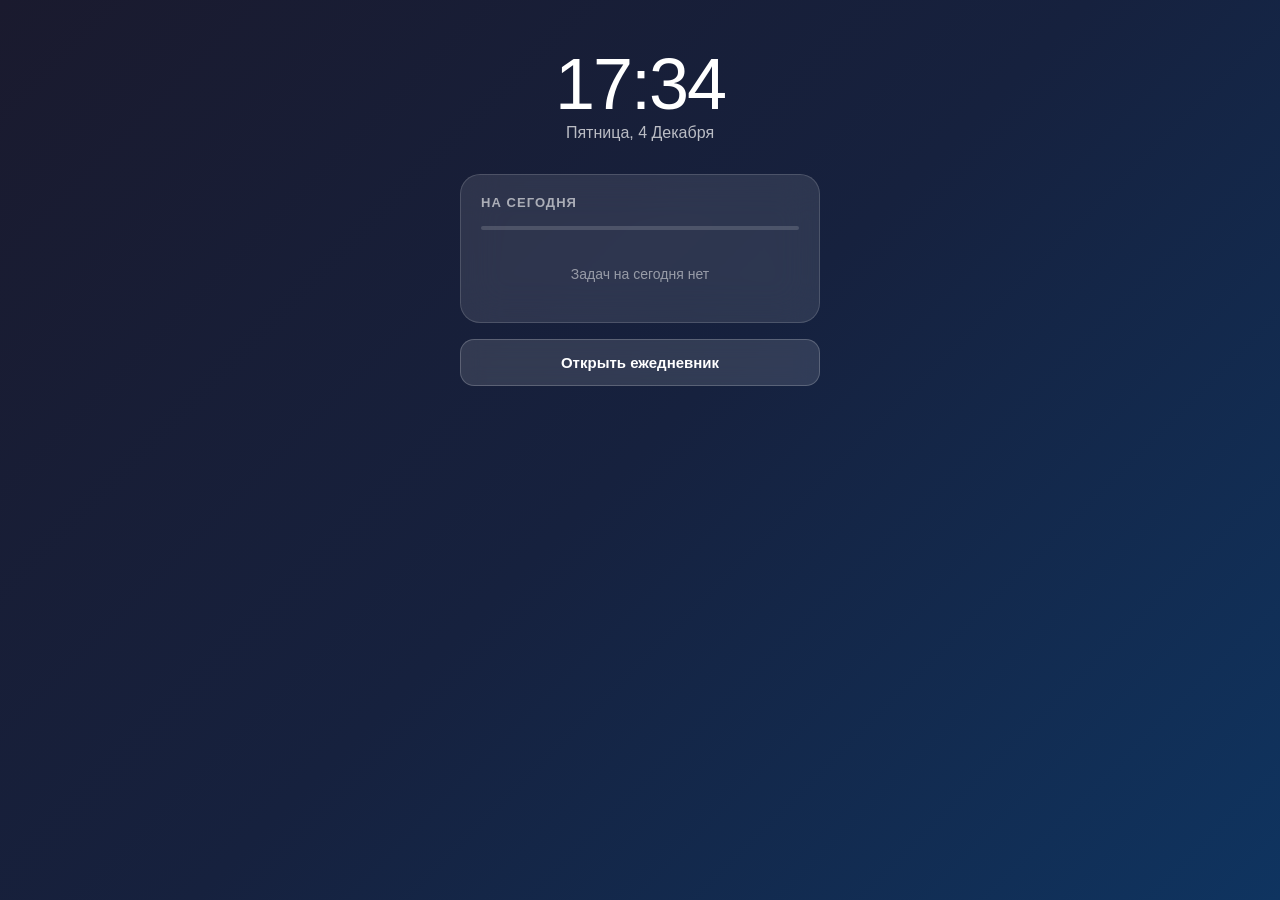
<file: public/widget.html>
<!DOCTYPE html>
<html lang="ru">
<head>
  <meta charset="UTF-8"/>
  <meta name="viewport" content="width=device-width, initial-scale=1.0, user-scalable=no"/>
  <title>Виджет · Ежедневник</title>
  <style>
    * { margin: 0; padding: 0; box-sizing: border-box; }

    body {
      font-family: -apple-system, "Golos Text", sans-serif;
      background: linear-gradient(135deg, #1a1a2e 0%, #16213e 50%, #0f3460 100%);
      min-height: 100vh;
      display: flex;
      flex-direction: column;
      align-items: center;
      justify-content: flex-start;
      padding: 48px 20px 20px;
      color: #fff;
    }

    .clock {
      font-size: 72px;
      font-weight: 300;
      letter-spacing: -2px;
      line-height: 1;
      margin-bottom: 4px;
    }

    .date-line {
      font-size: 16px;
      opacity: 0.7;
      margin-bottom: 32px;
      text-transform: capitalize;
    }

    .widget {
      width: 100%;
      max-width: 360px;
      background: rgba(255,255,255,0.10);
      backdrop-filter: blur(20px);
      -webkit-backdrop-filter: blur(20px);
      border-radius: 20px;
      border: 1px solid rgba(255,255,255,0.15);
      padding: 20px;
    }

    .widget-header {
      display: flex;
      align-items: center;
      justify-content: space-between;
      margin-bottom: 16px;
    }

    .widget-title {
      font-size: 13px;
      font-weight: 600;
      opacity: 0.6;
      text-transform: uppercase;
      letter-spacing: 0.08em;
    }

    .widget-count {
      font-size: 12px;
      opacity: 0.5;
    }

    .task-item {
      display: flex;
      align-items: flex-start;
      gap: 12px;
      padding: 10px 0;
      border-bottom: 1px solid rgba(255,255,255,0.08);
    }

    .task-item:last-child {
      border-bottom: none;
    }

    .task-dot {
      width: 8px;
      height: 8px;
      border-radius: 50%;
      flex-shrink: 0;
      margin-top: 5px;
    }

    .task-text {
      font-size: 15px;
      line-height: 1.3;
      flex: 1;
    }

    .task-text--done {
      text-decoration: line-through;
      opacity: 0.4;
    }

    .task-check {
      width: 20px;
      height: 20px;
      border-radius: 6px;
      border: 1.5px solid rgba(255,255,255,0.3);
      display: flex;
      align-items: center;
      justify-content: center;
      flex-shrink: 0;
      font-size: 11px;
    }

    .task-check--done {
      background: rgba(16,185,129,0.7);
      border-color: transparent;
    }

    .empty {
      text-align: center;
      padding: 20px 0;
      opacity: 0.5;
      font-size: 14px;
    }

    .progress-bar {
      height: 4px;
      background: rgba(255,255,255,0.15);
      border-radius: 2px;
      margin-bottom: 16px;
      overflow: hidden;
    }

    .progress-fill {
      height: 100%;
      background: linear-gradient(90deg, #10b981, #34d399);
      border-radius: 2px;
      transition: width 0.5s ease;
    }

    .open-btn {
      display: block;
      width: 100%;
      max-width: 360px;
      margin-top: 16px;
      padding: 14px;
      background: rgba(255,255,255,0.12);
      border: 1px solid rgba(255,255,255,0.2);
      border-radius: 14px;
      color: #fff;
      font-size: 15px;
      font-weight: 600;
      text-align: center;
      text-decoration: none;
      cursor: pointer;
      backdrop-filter: blur(10px);
    }

    .open-btn:active {
      opacity: 0.7;
    }
  </style>
</head>
<body>
  <div class="clock" id="clock">--:--</div>
  <div class="date-line" id="date-line">загрузка...</div>

  <div class="widget">
    <div class="widget-header">
      <span class="widget-title">На сегодня</span>
      <span class="widget-count" id="task-count"></span>
    </div>
    <div class="progress-bar"><div class="progress-fill" id="progress-fill" style="width:0%"></div></div>
    <div id="task-list"></div>
  </div>

  <a class="open-btn" href="/">Открыть ежедневник</a>

  <script>
    const dayNames = ["воскресенье","понедельник","вторник","среда","четверг","пятница","суббота"];
    const monthNames = ["января","февраля","марта","апреля","мая","июня","июля","августа","сентября","октября","ноября","декабря"];
    const priorityColors = { high: "#ef4444", medium: "#f59e0b", low: "#10b981" };

    function pad(n) { return String(n).padStart(2, "0"); }

    function updateClock() {
      const now = new Date();
      document.getElementById("clock").textContent = pad(now.getHours()) + ":" + pad(now.getMinutes());
      document.getElementById("date-line").textContent =
        dayNames[now.getDay()] + ", " + now.getDate() + " " + monthNames[now.getMonth()];
    }

    function getTodayIso() {
      const now = new Date();
      return now.getFullYear() + "-" + pad(now.getMonth() + 1) + "-" + pad(now.getDate());
    }

    function renderTasks() {
      const all = JSON.parse(localStorage.getItem("diary_tasks") || "[]");
      const today = getTodayIso();
      const tasks = all.filter(t => t.date === today);
      const done = tasks.filter(t => t.done).length;
      const pct = tasks.length ? Math.round(done / tasks.length * 100) : 0;

      document.getElementById("task-count").textContent = tasks.length
        ? done + "/" + tasks.length + " выполнено"
        : "";

      document.getElementById("progress-fill").style.width = pct + "%";

      const list = document.getElementById("task-list");
      if (!tasks.length) {
        list.innerHTML = '<div class="empty">Задач на сегодня нет</div>';
        return;
      }

      list.innerHTML = tasks.map(t => `
        <div class="task-item">
          <div class="task-dot" style="background:${priorityColors[t.priority] || '#888'}"></div>
          <span class="task-text ${t.done ? 'task-text--done' : ''}">${t.text}</span>
          <div class="task-check ${t.done ? 'task-check--done' : ''}">${t.done ? '✓' : ''}</div>
        </div>
      `).join("");
    }

    updateClock();
    renderTasks();
    setInterval(updateClock, 1000);
    setInterval(renderTasks, 5000);
  </script>
</body>
</html>
</file>
